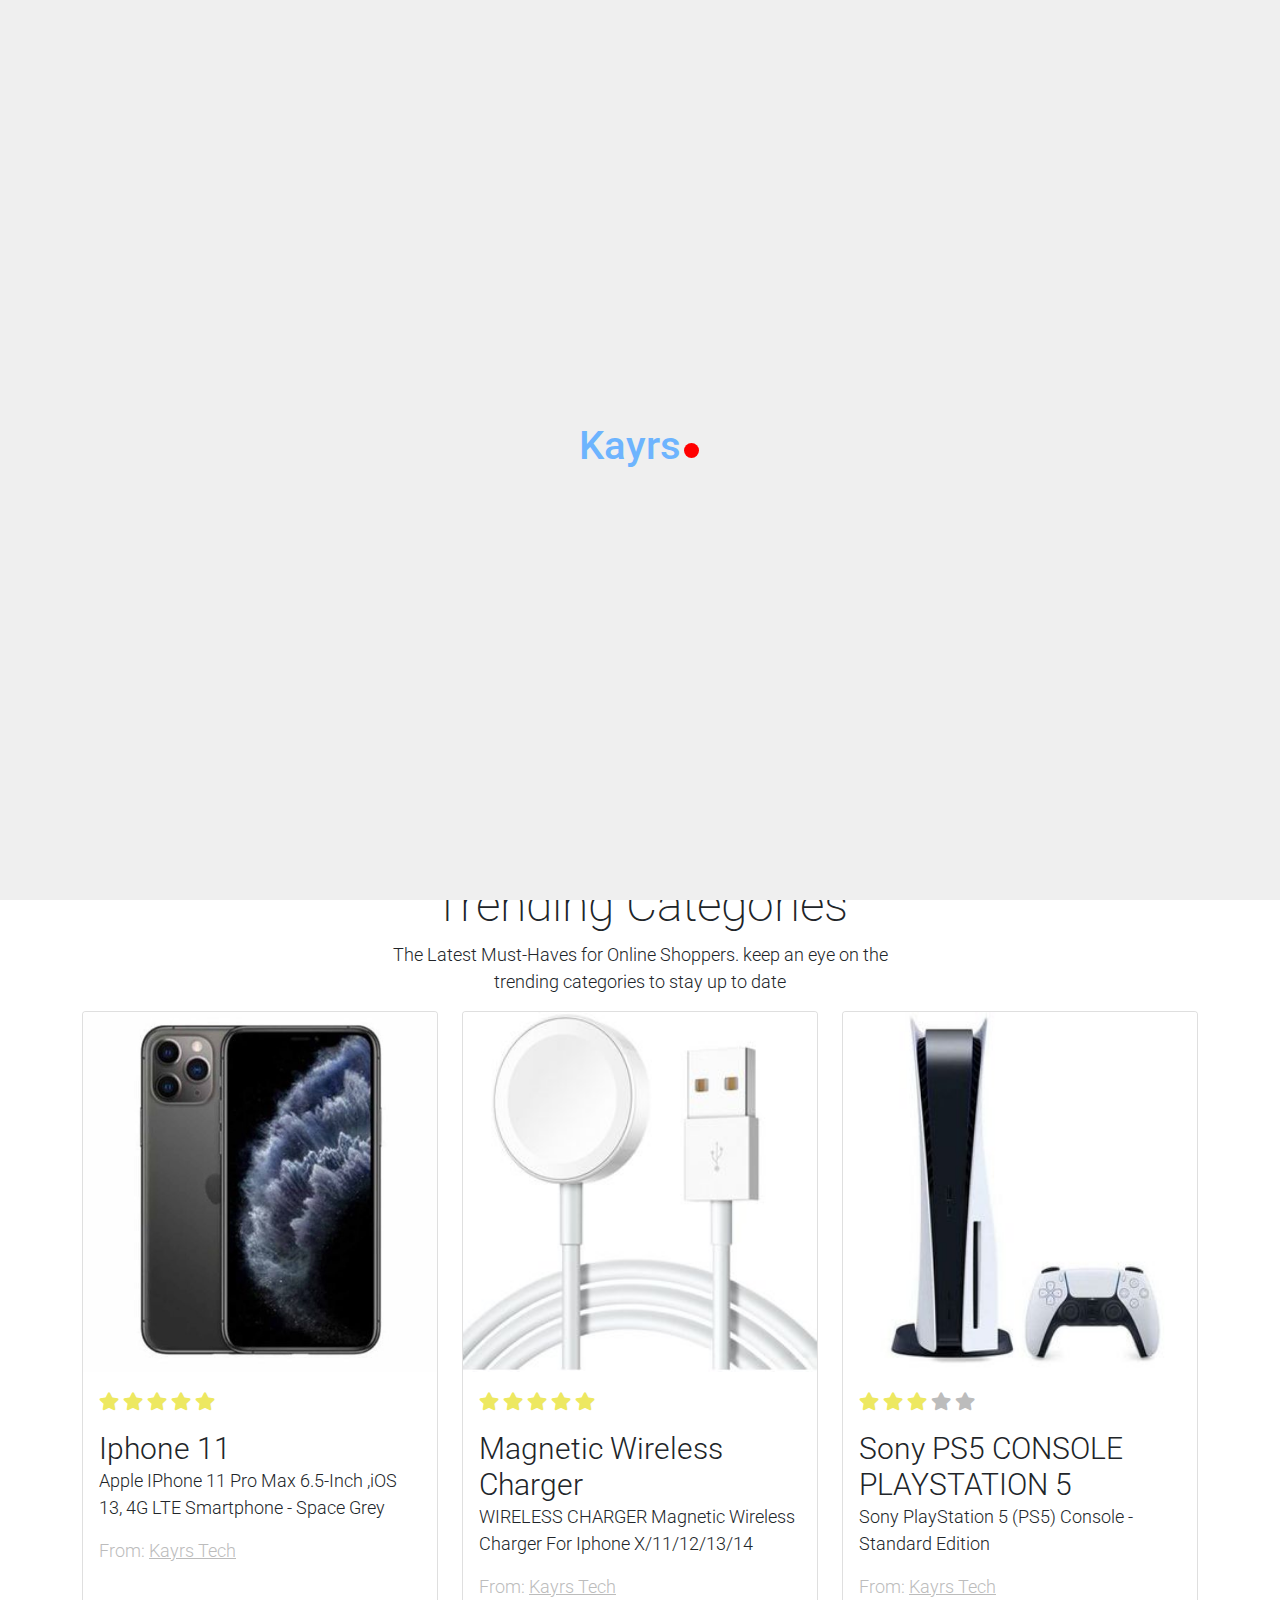
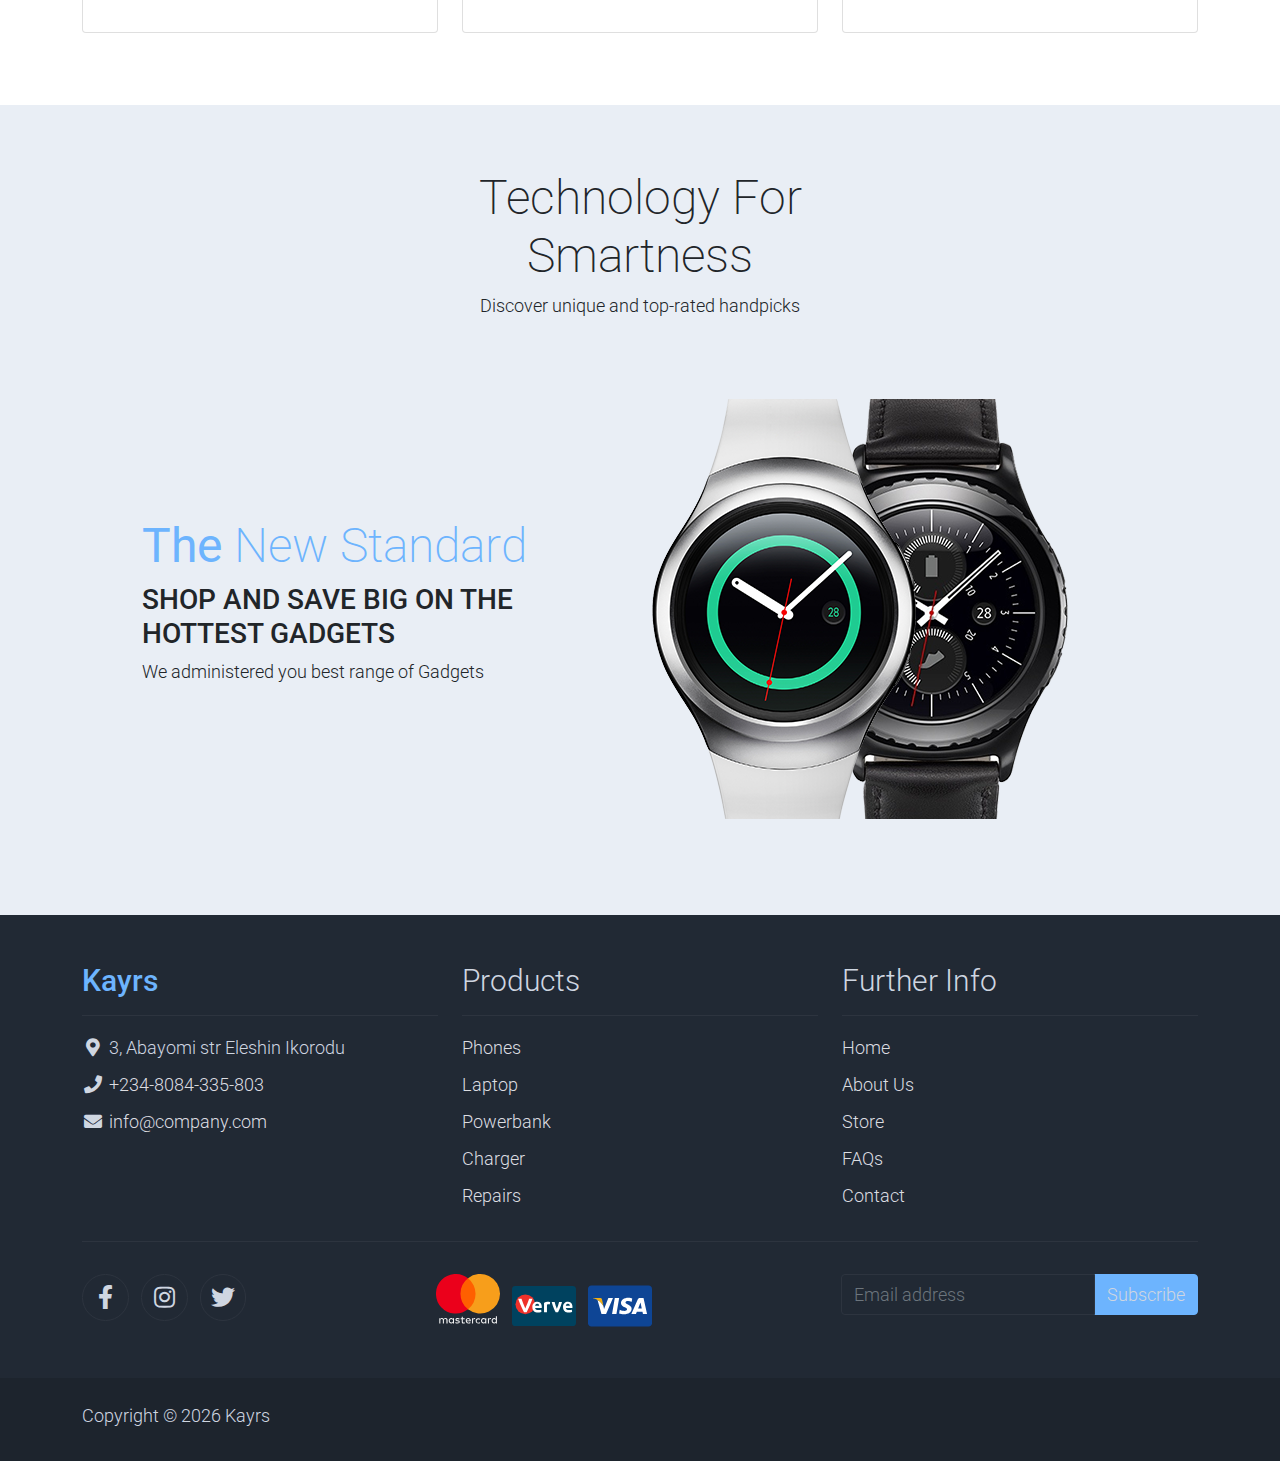
<file: index.html>
<!DOCTYPE html>
<html lang="en">
    <!--Loader starts -->
    <div class="Loadercontainer" id="loader">
        <h1 class="logo text-success">Kayrs</h1>
    
        <div class="circle"></div>
    </div>

    <!--Loader ends-->
<head>
    <title>Kayrs - Home</title>
    <meta charset="utf-8">
    <meta name="viewport" content="width=device-width, initial-scale=1">

    <link rel="apple-touch-icon" href="assets/img/apple-icon.png">
    <link rel="shortcut icon" type="image/x-icon" href="assets/img/favicon.ico">

    <link rel="stylesheet" href="assets/css/custom.css">
    <link rel="stylesheet" href="assets/css/bootstrap.min.css">
    <link rel="stylesheet" href="assets/css/KayrsStyle.css">

    <!-- Load fonts style after rendering the layout styles -->
    <link rel="stylesheet" href="https://fonts.googleapis.com/css2?family=Roboto:wght@100;200;300;400;500;700;900&display=swap">
    <link rel="stylesheet" href="assets/css/fontawesome.min.css">

</head>

<body>

    <!-- Start Top Nav -->
    <nav class="navbar navbar-expand-lg bg-light navbar-light d-none d-lg-block" id="kayrs_nav_top">
        <div class="container text-dark">
            <div class="w-100 d-flex justify-content-between">
                <div>
                    <i class="fa fa-envelope mx-2"></i>
                    <a class="navbar-sm-brand text-dark text-decoration-none" href="mailto:info@company.com">info@company.com</a>
                    <i class="fa fa-phone mx-2"></i>
                    <a class="navbar-sm-brand text-dark text-decoration-none" href="tel:010-020-0340">+234-8084-335-803</a>
                </div>
                <div>
                    <a class="text-dark" href="#" target="_blank" rel=""><i class="fab fa-facebook-f fa-sm fa-fw me-2"></i></a>
                    <a class="text-dark" href="https://www.instagram.com/" target="_blank"><i class="fab fa-instagram fa-sm fa-fw me-2"></i></a>
                    <a class="text-dark" href="https://twitter.com/" target="_blank"><i class="fab fa-twitter fa-sm fa-fw me-2"></i></a>
                   
                </div>
            </div>
    </nav>

    <nav class="navbar navbar-expand-lg bg-dark navbar-light  d-lg-block stickyNav" id="kayrs_nav_top">
        <div class="container text-light">
            <div class="w-100 adNav">
                <div >
                    To order for phones and gadgets directly ---> <a class="text-light  text-decoration-none" href="https://wa.me/+23408084335803"><i class="fab fa-whatsapp fa-5x fa-fw " style="color: #326e39; font-size: 1.5em !important;"></i></a>

                </div>
                <div class="stickNavPadding">
                    Need a US address for shipping? ---> <a class="text-light  text-decoration-none" href="https://wa.me/+23408084335803"><i class="fab fa-whatsapp fa-5x fa-fw " style="color: #326e39; font-size: 1.5em !important;"></i></a>
                </div>
            </div>
        </div>
    </nav>

    
    <!-- Close Top Nav -->


    <!-- Header -->
    <nav class="navbar navbar-expand-lg navbar-light shadow">
        <div class="container d-flex justify-content-between align-items-center">

            <a class="navbar-brand text-success logo h1 align-self-center" href="index.html">
                Kayrs <div class="dot"></div>
            </a>

            <button class="navbar-toggler border-0" type="button" data-bs-toggle="collapse" data-bs-target="#kayrs_main_nav" aria-controls="navbarSupportedContent" aria-expanded="false" aria-label="Toggle navigation">
                <span class="navbar-toggler-icon"></span>
            </button>

            <div class="align-self-center collapse navbar-collapse flex-fill  d-lg-flex justify-content-lg-between" id="kayrs_main_nav">
                <div class="flex-fill">
                    <ul class="nav navbar-nav d-flex justify-content-between mx-lg-auto">
                        <li class="nav-item">
                            <a class="nav-link" href="index.html">Home</a>
                        </li>
                        <li class="nav-item">
                            <a class="nav-link" href="store.html">Store</a>
                        </li>
                        <li class="nav-item">
                            <a class="nav-link" href="about.html">About</a>
                        </li>
                        <li class="nav-item">
                            <a class="nav-link" href="contact.html">Contact</a>
                        </li>
                    </ul>
                </div>
                <div class="navbar align-self-center d-flex">
                    
                    <a class="nav-icon position-relative text-decoration-none" href="#">
                        <i class="fa fa-fw fa-cart-arrow-down text-dark mr-1"></i>
                        <span class="position-absolute top-0 left-100 translate-middle badge rounded-pill bg-light text-dark">7</span>
                    </a>
                    <a class="nav-icon position-relative text-decoration-none" href="#">
                        <i class="fa fa-fw fa-user text-dark mr-3"></i>
                        <span class="position-absolute top-0 left-100 translate-middle badge rounded-pill bg-light text-dark">+99</span>
                    </a>
                </div>
            </div>

        </div>
    </nav>
    <!-- Close Header -->

    



    <!-- Start Banner Hero -->
    <div id="kayrs-hero-carousel" class="carousel slide" data-bs-ride="carousel">
        <ol class="carousel-indicators">
            <li data-bs-target="#kayrs-hero-carousel" data-bs-slide-to="0" class="active"></li>
            <li data-bs-target="#kayrs-hero-carousel" data-bs-slide-to="1"></li>
            <li data-bs-target="#kayrs-hero-carousel" data-bs-slide-to="2"></li>
        </ol>
        <div class="carousel-inner carouselHeight">
            <div class="carousel-item active">
                <div class="container">
                    <div class="row p-5 ">
                        <div class="mx-auto col-md-8 col-lg-6 order-lg-last">
                            <img class="img-fluid" src="./assets/img/full-length-portrait-funny-cheerful-businessman-jumping-air-gray-background_1258-80302-removebg-preview.png" alt="">
                        </div>
                        <div class="col-lg-6 mb-0 d-flex align-items-center">
                            <div class="text-align-left align-self-center">
                                <h1 class="h1 text-success"><b>Kayrs</b>  to Win</h1>
                                <h1 class="h1">Get the Item You Want</h1>
                                <p>
                                    Looking for a fun and exciting way to shop for your favorite items at a lower price? Look no further than Kayrs! 
                                </p>
                            </div>
                        </div>
                    </div>
                </div>
            </div>
            <div class="carousel-item">
                <div class="container">
                    <div class="row p-5">
                        <div class="mx-auto col-md-8 col-lg-6 order-lg-last">
                            <img class="img-fluid" src="./assets/img/young-energetic-asian-woman-holding-blank-screen-mobile-phone-with-shopping-bags-gray-background_555986-853-removebg-preview.png" alt="">
                        </div>
                        <div class="col-lg-6 mb-0 d-flex align-items-center">
                            <div class="text-align-left">
                                <h1 class="h1">20% Cashback</h1>
                                <h3 class="h2">for all trivia runner ups</h3>
                                <p>
                                     Win Big with Kayrs 
                                </p>
                            </div>
                        </div>
                    </div>
                </div>
            </div>
            <div class="carousel-item">
                <div class="container">
                    <div class="row p-5">
                        <div class="mx-auto col-md-8 col-lg-6 order-lg-last">
                            <img class="img-fluid" src="./assets/img/men-s-apparel-hoodie-rear-view_53876-97228-removebg-preview-removebg-preview.png" alt="">
                        </div>
                        <div class="col-lg-6 mb-0 d-flex align-items-center">
                            <div class="text-align-left">
                                <h1>GET THE PRIZE!!!</h1>
                                <h3 class="h2">Fund It Together </h3>
                                <p>
                                    Unique and exciting shopping experience that bring users together with one goal.
                                </p>
                            </div>
                        </div>
                    </div>
                </div>
            </div>
        </div>
        <a class="carousel-control-prev text-decoration-none w-auto ps-3" href="#kayrs-hero-carousel" role="button" data-bs-slide="prev">
            <i class="fas fa-chevron-left" style="color: #6db4fe;"></i>
        </a>
        <a class="carousel-control-next text-decoration-none w-auto pe-3" href="#kayrs-hero-carousel" role="button" data-bs-slide="next">
            <i class="fas fa-chevron-right" style="color: #6db4fe;"></i>
        </a>
    </div>
    <!-- End Banner Hero -->


    <!-- Start Categories of The Month -->
    <section class="container py-5">
        <div class="row text-center pt-3">
            <div class="col-lg-6 m-auto">
                <h1 class="h1">Trending Categories</h1>
                <p>
                    The Latest Must-Haves for Online Shoppers. keep an eye on the trending categories to stay up to date
                </p>
            </div>
        </div>
        <div class="row">
            <div class="col-12 col-md-4 mb-4">
                <div class="card h-100">
                    <a href="shop-single.html" >
                        <img src="./assets/img/iphone11.jpg" class="card-img-top TrendingCategoriesImg" alt="...">
                    </a>
                    <div class="card-body">
                        <ul class="list-unstyled d-flex justify-content-between">
                            <li>
                                <i class="text-warning fa fa-star"></i>
                                <i class="text-warning fa fa-star"></i>
                                <i class="text-warning fa fa-star"></i>
                                <i class="text-warning fa fa-star"></i>
                                <i class="text-warning fa fa-star"></i>
                            </li>
                        </ul>
                        <a href="shop-single.html" class="h2 text-decoration-none text-dark">Iphone 11</a>
                        <p class="card-text">
                            Apple IPhone 11 Pro Max 6.5-Inch ,iOS 13, 4G LTE Smartphone - Space Grey
                        </p>
                        <p class="text-muted">From: <a class="text-muted" href="https://wa.me/+23408084335803" target="_blank">Kayrs Tech</a></p>
                    </div>
                </div>
            </div>
            <div class="col-12 col-md-4 mb-4">
                <div class="card h-100">
                    <a href="shop-single.html">
                        <img src="./assets/img/magnetic-wireless-charger.jpg" class="card-img-top TrendingCategoriesImg" alt="...">
                    </a>
                    <div class="card-body">
                        <ul class="list-unstyled d-flex justify-content-between">
                            <li>
                                <i class="text-warning fa fa-star"></i>
                                <i class="text-warning fa fa-star"></i>
                                <i class="text-warning fa fa-star"></i>
                                <i class="text-warning fa fa-star"></i>
                                <i class="text-warning fa fa-star"></i>
                            </li>
                        </ul>
                        <a href="shop-single.html" class="h2 text-decoration-none text-dark">Magnetic Wireless Charger</a>
                        <p class="card-text">
                            WIRELESS CHARGER Magnetic Wireless Charger For Iphone X/11/12/13/14 
                        </p>
                        <p class="text-muted">From: <a class="text-muted" href="https://wa.me/+23408084335803" target="_blank">Kayrs Tech</a></p>
                    </div>
                </div>
            </div>
            <div class="col-12 col-md-4 mb-4">
                <div class="card h-100">
                    <a href="shop-single.html">
                        <img src="./assets/img/ps5-game-console.jpg" class="card-img-top TrendingCategoriesImg" alt="...">
                    </a>
                    <div class="card-body">
                        <ul class="list-unstyled d-flex justify-content-between">
                            <li>
                                <i class="text-warning fa fa-star"></i>
                                <i class="text-warning fa fa-star"></i>
                                <i class="text-warning fa fa-star"></i>
                                <i class="text-muted fa fa-star"></i>
                                <i class="text-muted fa fa-star"></i>
                            </li>
                        </ul>
                        <a href="shop-single.html" class="h2 text-decoration-none text-dark">Sony PS5 CONSOLE PLAYSTATION 5</a>
                        <p class="card-text">
                            Sony PlayStation 5 (PS5) Console - Standard Edition
                        </p>
                        <p class="text-muted">From: <a class="text-muted" href="https://wa.me/+23408084335803" target="_blank">Kayrs Tech</a></p>
                    </div>
                </div>
            </div>
        </div>
        </div>
    </section>
    <!-- End Categories of The Month -->


    <!-- Start Featured Product -->
    <section class="bg-light">
        <div class="container py-5">
            <div class="row text-center py-3">
                <div class="col-lg-6 m-auto">
                    <h1 class="h1"> Technology For Smartness</h1>
                    <p>
                        Discover unique and top-rated handpicks 
                    </p>
                   
                </div>
            </div>
            <!-- <div class="row">
                <div class="col-12  mb-4">
                    <div class="card h-100 ">
                        <div class="card featuredCard" style="width: 100%;">
                            <div class="card-body">
                              <h1 class="card-title">The New Standard</h1>
                              <p class="card-text">SHOP AND SAVE BIG ON THE HOTTEST GADGETS</p>
                              <p class="text-center"><a class="btn btn-success">Go Shop</a></p>
                            </div>
                          </div>
                    </div>
                </div>
               
                
            </div> -->

            <div class="container">
                <div class="row p-5">
                    <div class="mx-auto col-md-8 col-lg-6 order-lg-last">
                        <img class="img-fluid" src="./assets/img/img1.png" alt="">
                    </div>
                    <div class="col-lg-6 mb-0 d-flex align-items-center">
                        <div class="text-align-left align-self-center">
                            <h1 class="h1 text-success"><b>The</b>  New Standard</h1>
                            <h3>
                                SHOP AND SAVE BIG ON THE HOTTEST GADGETS
                            </h3>
                            <p>
                                We administered you best range of Gadgets
        
                            </p>
                        </div>
                    </div>
                </div>
            </div>

        </div>
    </section>
    <!-- End Featured Product -->


    <!-- Start Footer -->
    <footer class="bg-dark" id="kayrs_footer">
        <div class="container">
            <div class="row">

                <div class="col-md-4 pt-5">
                    <h2 class="h2 text-success border-bottom pb-3 border-light logo">Kayrs</h2>
                    <ul class="list-unstyled text-light footer-link-list">
                        <li>
                            <i class="fas fa-map-marker-alt fa-fw"></i>
                            3, Abayomi str Eleshin Ikorodu
                        </li>
                        <li>
                            <i class="fa fa-phone fa-fw"></i>
                            <a class="text-decoration-none" href="tel:010-020-0340">+234-8084-335-803</a>
                        </li>
                        <li>
                            <i class="fa fa-envelope fa-fw"></i>
                            <a class="text-decoration-none" href="mailto:info@company.com">info@company.com</a>
                        </li>
                    </ul>
                </div>

                <div class="col-md-4 pt-5">
                    <h2 class="h2 text-light border-bottom pb-3 border-light">Products</h2>
                    <ul class="list-unstyled text-light footer-link-list">
                        <li><a class="text-decoration-none" href="#">Phones</a></li>
                        <li><a class="text-decoration-none" href="#">Laptop</a></li>
                        <li><a class="text-decoration-none" href="#">Powerbank</a></li>
                        <li><a class="text-decoration-none" href="#">Charger</a></li>
                        <li><a class="text-decoration-none" href="#">Repairs</a></li>
                    </ul>
                </div>

                <div class="col-md-4 pt-5">
                    <h2 class="h2 text-light border-bottom pb-3 border-light">Further Info</h2>
                    <ul class="list-unstyled text-light footer-link-list">
                        <li><a class="text-decoration-none" href="index.html">Home</a></li>
                        <li><a class="text-decoration-none" href="about.html">About Us</a></li>
                        <li><a class="text-decoration-none" href="store.html">Store </a></li>
                        <li><a class="text-decoration-none" href="#">FAQs</a></li>
                        <li><a class="text-decoration-none" href="contact.html">Contact</a></li>
                    </ul>
                </div>

            </div>

            <div class="row text-light mb-4">
                <div class="col-12 mb-3">
                    <div class="w-100 my-3 border-top border-light"></div>
                </div>
                <div class="col-auto me-auto">
                    <ul class="list-inline text-left footer-icons">
                        <li class="list-inline-item border border-light rounded-circle text-center">
                            <a class="text-light text-decoration-none" target="_blank" href="http://facebook.com/"><i class="fab fa-facebook-f fa-lg fa-fw"></i></a>
                        </li>
                        <li class="list-inline-item border border-light rounded-circle text-center">
                            <a class="text-light text-decoration-none" target="_blank" href="https://www.instagram.com/"><i class="fab fa-instagram fa-lg fa-fw"></i></a>
                        </li>
                        <li class="list-inline-item border border-light rounded-circle text-center">
                            <a class="text-light text-decoration-none" target="_blank" href="https://twitter.com/"><i class="fab fa-twitter fa-lg fa-fw"></i></a>
                        </li>
                        
                    </ul>
                </div>
                <div class="col-auto me-auto">
                    <ul class="list-inline text-left ">
                        <li class="list-inline-item text-center">
                            <a class=" text-decoration-none" target="_blank" href="#"><img src="./assets/img/mastercard-svgrepo-com.svg" alt=""></a>
                        </li>
                        <li class="list-inline-item  text-center">
                            <a class="text-light text-decoration-none" target="_blank" href="#"><img src="./assets/img/verve-3-svgrepo-com.svg" alt=""></a>
                        </li>
                        <li class="list-inline-item  text-center">
                            <a class="text-light text-decoration-none" target="_blank" href="#"><img src="./assets/img/visa-svgrepo-com.svg" alt=""></a>
                        </li>
                        
                    </ul>
                </div>
                <div class="col-auto">
                    <label class="sr-only" for="subscribeEmail">Email address</label>
                    <div class="input-group mb-2">
                        <input type="text" class="form-control bg-dark border-light text-light" id="subscribeEmail" placeholder="Email address">
                        <div class="input-group-text btn-success text-light">Subscribe</div>
                    </div>
                </div>
            </div>
        </div>

        <div class="w-100 bg-black py-3">
            <div class="container">
                <div class="row pt-2">
                    <div class="col-12">
                        <p class="text-left text-light">
                            Copyright &copy; <span id="year"></span> Kayrs 
                            
                        </p>
                    </div>
                </div>
            </div>
        </div>

    </footer>
    <!-- End Footer -->

    <!-- Start Script -->
    <script src="assets/js/custom.js"></script>
    <script src="assets/js/jquery-1.11.0.min.js"></script>
    <script src="assets/js/jquery-migrate-1.2.1.min.js"></script>
    <script src="assets/js/bootstrap.bundle.min.js"></script>
    <script src="assets/js/Kayrs.js"></script>
    <!-- End Script -->
</body>

</html>
</file>
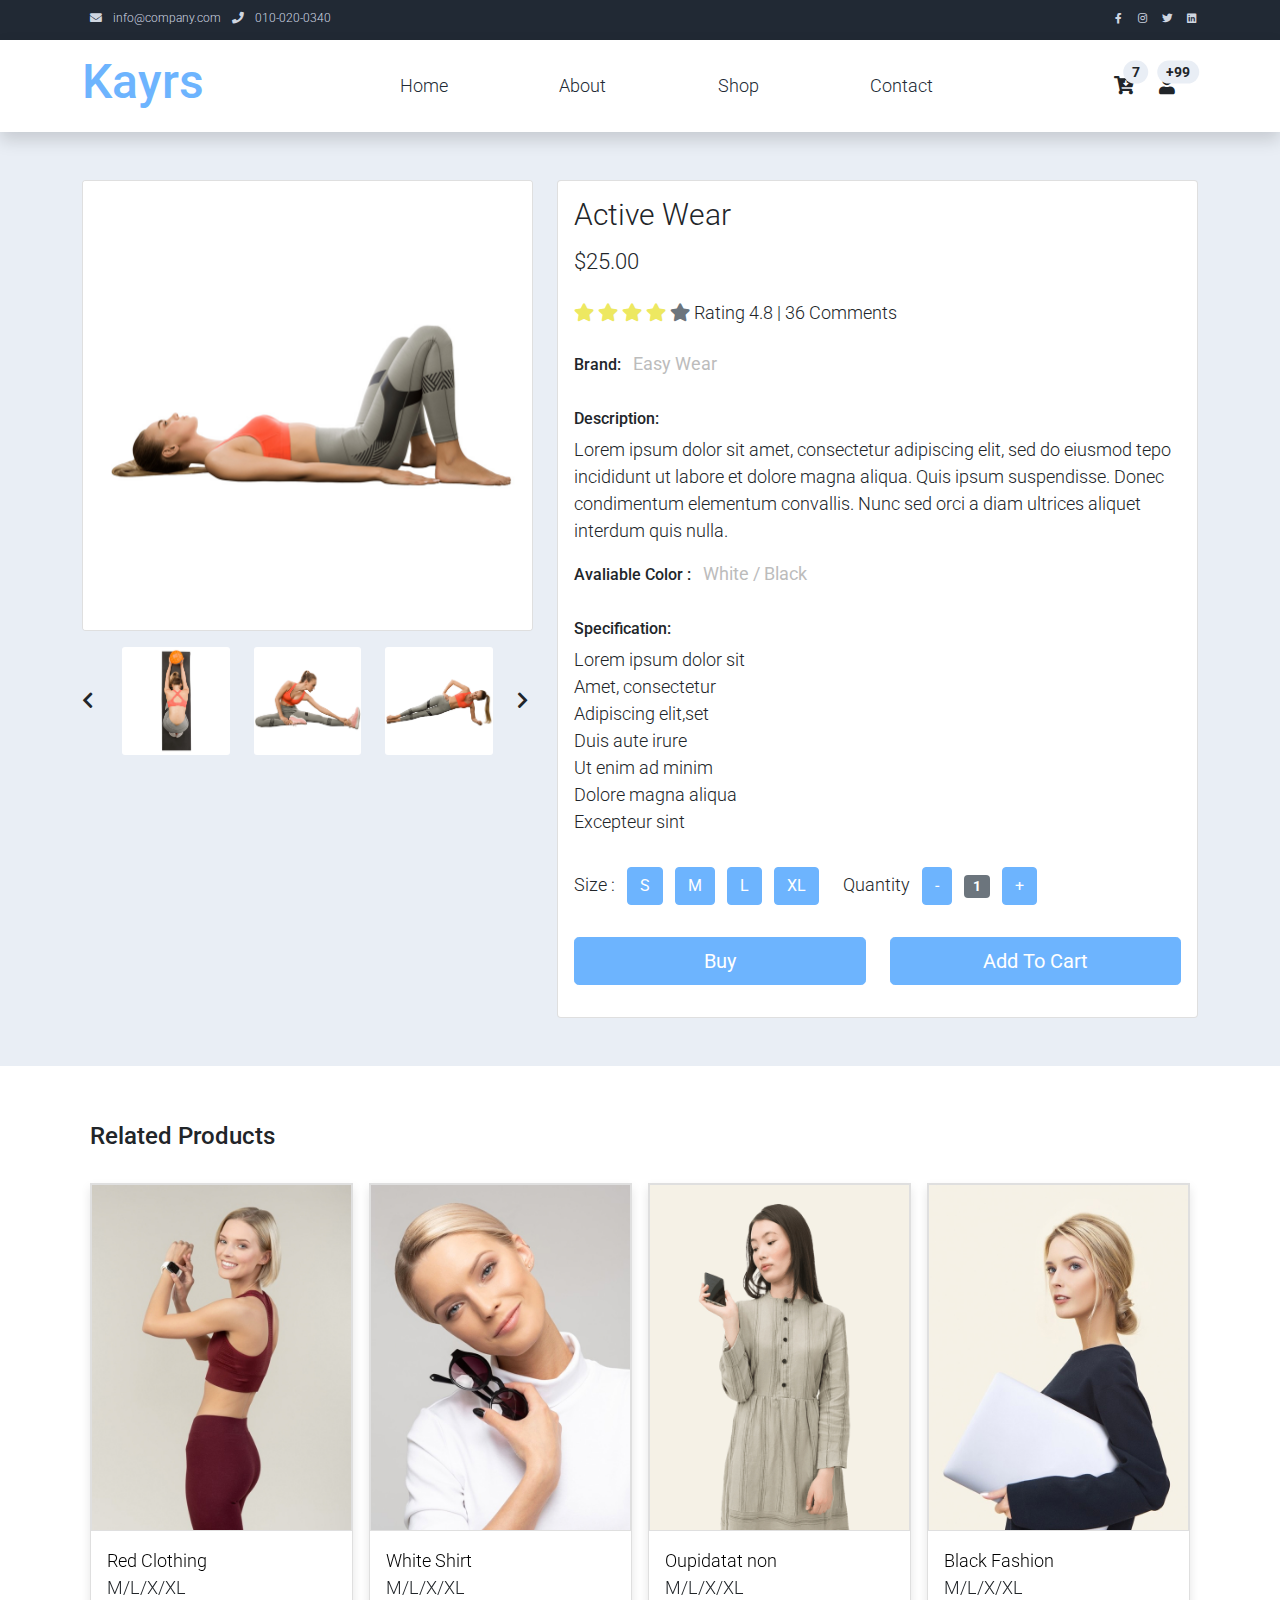
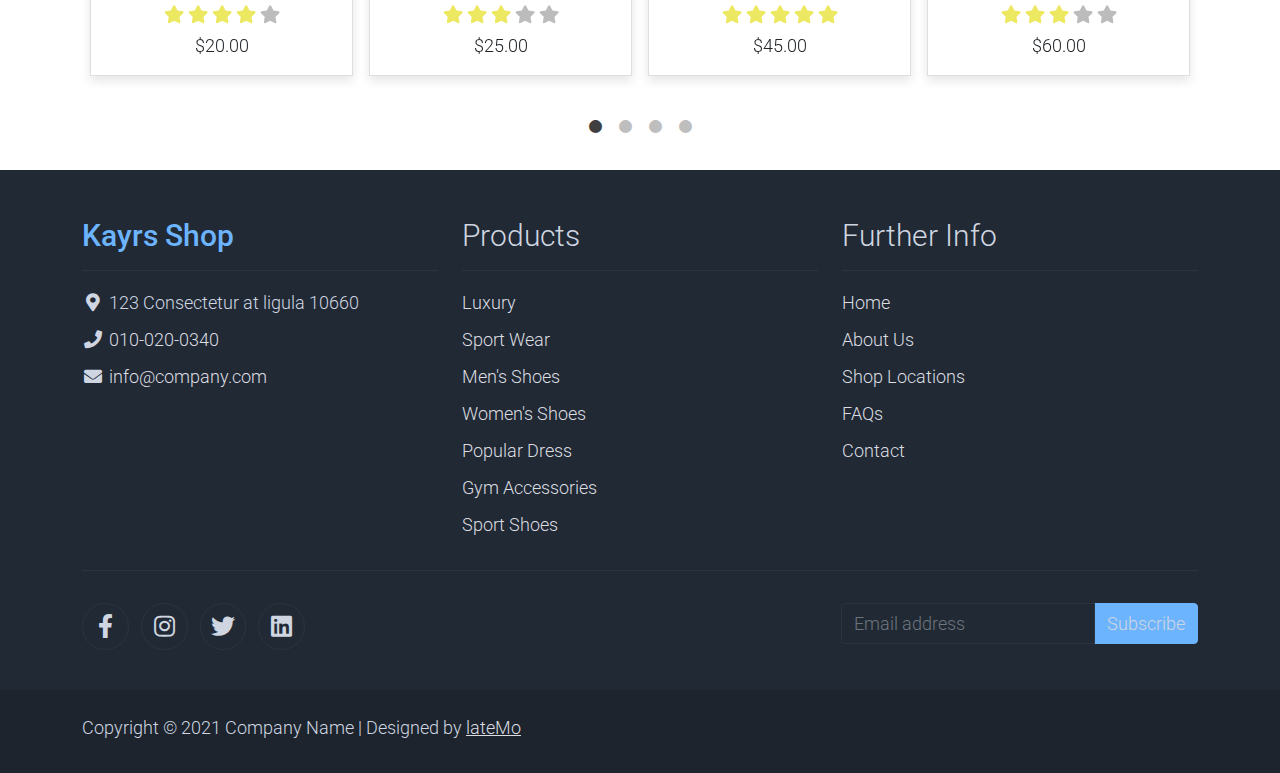
<file: shop-single.html>
<!DOCTYPE html>
<html lang="en">

<head>
    <title>kayrs - Product Detail Page</title>
    <meta charset="utf-8">
    <meta name="viewport" content="width=device-width, initial-scale=1">

    <link rel="apple-touch-icon" href="assets/img/apple-icon.png">
    <link rel="shortcut icon" type="image/x-icon" href="assets/img/favicon.ico">

    <link rel="stylesheet" href="assets/css/bootstrap.min.css">
    <link rel="stylesheet" href="assets/css/KayrsStyle.css">
    <link rel="stylesheet" href="assets/css/custom.css">

    <!-- Load fonts style after rendering the layout styles -->
    <link rel="stylesheet" href="https://fonts.googleapis.com/css2?family=Roboto:wght@100;200;300;400;500;700;900&display=swap">
    <link rel="stylesheet" href="assets/css/fontawesome.min.css">

    <!-- Slick -->
    <link rel="stylesheet" type="text/css" href="assets/css/slick.min.css">
    <link rel="stylesheet" type="text/css" href="assets/css/slick-theme.css">

</head>

<body>
    <!-- Start Top Nav -->
    <nav class="navbar navbar-expand-lg bg-dark navbar-light d-none d-lg-block" id="kayrs_nav_top">
        <div class="container text-light">
            <div class="w-100 d-flex justify-content-between">
                <div>
                    <i class="fa fa-envelope mx-2"></i>
                    <a class="navbar-sm-brand text-light text-decoration-none" href="mailto:info@company.com">info@company.com</a>
                    <i class="fa fa-phone mx-2"></i>
                    <a class="navbar-sm-brand text-light text-decoration-none" href="tel:010-020-0340">010-020-0340</a>
                </div>
                <div>
                    <a class="text-light" href="#" target="_blank" rel="sponsored"><i class="fab fa-facebook-f fa-sm fa-fw me-2"></i></a>
                    <a class="text-light" href="https://www.instagram.com/" target="_blank"><i class="fab fa-instagram fa-sm fa-fw me-2"></i></a>
                    <a class="text-light" href="https://twitter.com/" target="_blank"><i class="fab fa-twitter fa-sm fa-fw me-2"></i></a>
                    <a class="text-light" href="https://www.linkedin.com/" target="_blank"><i class="fab fa-linkedin fa-sm fa-fw"></i></a>
                </div>
            </div>
        </div>
    </nav>
    <!-- Close Top Nav -->


    <!-- Header -->
    <nav class="navbar navbar-expand-lg navbar-light shadow">
        <div class="container d-flex justify-content-between align-items-center">

            <a class="navbar-brand text-success logo h1 align-self-center" href="index.html">
                Kayrs
            </a>

            <button class="navbar-toggler border-0" type="button" data-bs-toggle="collapse" data-bs-target="#kayrs_main_nav" aria-controls="navbarSupportedContent" aria-expanded="false" aria-label="Toggle navigation">
                <span class="navbar-toggler-icon"></span>
            </button>

            <div class="align-self-center collapse navbar-collapse flex-fill  d-lg-flex justify-content-lg-between" id="kayrs_main_nav">
                <div class="flex-fill">
                    <ul class="nav navbar-nav d-flex justify-content-between mx-lg-auto">
                        <li class="nav-item">
                            <a class="nav-link" href="index.html">Home</a>
                        </li>
                        <li class="nav-item">
                            <a class="nav-link" href="about.html">About</a>
                        </li>
                        <li class="nav-item">
                            <a class="nav-link" href="shop.html">Shop</a>
                        </li>
                        <li class="nav-item">
                            <a class="nav-link" href="contact.html">Contact</a>
                        </li>
                    </ul>
                </div>
                <div class="navbar align-self-center d-flex">
                   
                    <a class="nav-icon position-relative text-decoration-none" href="#">
                        <i class="fa fa-fw fa-cart-arrow-down text-dark mr-1"></i>
                        <span class="position-absolute top-0 left-100 translate-middle badge rounded-pill bg-light text-dark">7</span>
                    </a>
                    <a class="nav-icon position-relative text-decoration-none" href="#">
                        <i class="fa fa-fw fa-user text-dark mr-3"></i>
                        <span class="position-absolute top-0 left-100 translate-middle badge rounded-pill bg-light text-dark">+99</span>
                    </a>
                </div>
            </div>

        </div>
    </nav>
    <!-- Close Header -->

    <!-- Modal -->
    <div class="modal fade bg-white" id="kayrs_search" tabindex="-1" role="dialog" aria-labelledby="exampleModalLabel" aria-hidden="true">
        <div class="modal-dialog modal-lg" role="document">
            <div class="w-100 pt-1 mb-5 text-right">
                <button type="button" class="btn-close" data-bs-dismiss="modal" aria-label="Close"></button>
            </div>
            <form action="" method="get" class="modal-content modal-body border-0 p-0">
                <div class="input-group mb-2">
                    <input type="text" class="form-control" id="inputModalSearch" name="q" placeholder="Search ...">
                    <button type="submit" class="input-group-text bg-success text-light">
                        <i class="fa fa-fw fa-search text-white"></i>
                    </button>
                </div>
            </form>
        </div>
    </div>



    <!-- Open Content -->
    <section class="bg-light">
        <div class="container pb-5">
            <div class="row">
                <div class="col-lg-5 mt-5">
                    <div class="card mb-3">
                        <img class="card-img img-fluid" src="assets/img/product_single_10.jpg" alt="Card image cap" id="product-detail">
                    </div>
                    <div class="row">
                        <!--Start Controls-->
                        <div class="col-1 align-self-center">
                            <a href="#multi-item-example" role="button" data-bs-slide="prev">
                                <i class="text-dark fas fa-chevron-left"></i>
                                <span class="sr-only">Previous</span>
                            </a>
                        </div>
                        <!--End Controls-->
                        <!--Start Carousel Wrapper-->
                        <div id="multi-item-example" class="col-10 carousel slide carousel-multi-item" data-bs-ride="carousel">
                            <!--Start Slides-->
                            <div class="carousel-inner product-links-wap" role="listbox">

                                <!--First slide-->
                                <div class="carousel-item active">
                                    <div class="row">
                                        <div class="col-4">
                                            <a href="#">
                                                <img class="card-img img-fluid" src="assets/img/product_single_01.jpg" alt="Product Image 1">
                                            </a>
                                        </div>
                                        <div class="col-4">
                                            <a href="#">
                                                <img class="card-img img-fluid" src="assets/img/product_single_02.jpg" alt="Product Image 2">
                                            </a>
                                        </div>
                                        <div class="col-4">
                                            <a href="#">
                                                <img class="card-img img-fluid" src="assets/img/product_single_03.jpg" alt="Product Image 3">
                                            </a>
                                        </div>
                                    </div>
                                </div>
                                <!--/.First slide-->

                                <!--Second slide-->
                                <div class="carousel-item">
                                    <div class="row">
                                        <div class="col-4">
                                            <a href="#">
                                                <img class="card-img img-fluid" src="assets/img/product_single_04.jpg" alt="Product Image 4">
                                            </a>
                                        </div>
                                        <div class="col-4">
                                            <a href="#">
                                                <img class="card-img img-fluid" src="assets/img/product_single_05.jpg" alt="Product Image 5">
                                            </a>
                                        </div>
                                        <div class="col-4">
                                            <a href="#">
                                                <img class="card-img img-fluid" src="assets/img/product_single_06.jpg" alt="Product Image 6">
                                            </a>
                                        </div>
                                    </div>
                                </div>
                                <!--/.Second slide-->

                                <!--Third slide-->
                                <div class="carousel-item">
                                    <div class="row">
                                        <div class="col-4">
                                            <a href="#">
                                                <img class="card-img img-fluid" src="assets/img/product_single_07.jpg" alt="Product Image 7">
                                            </a>
                                        </div>
                                        <div class="col-4">
                                            <a href="#">
                                                <img class="card-img img-fluid" src="assets/img/product_single_08.jpg" alt="Product Image 8">
                                            </a>
                                        </div>
                                        <div class="col-4">
                                            <a href="#">
                                                <img class="card-img img-fluid" src="assets/img/product_single_09.jpg" alt="Product Image 9">
                                            </a>
                                        </div>
                                    </div>
                                </div>
                                <!--/.Third slide-->
                            </div>
                            <!--End Slides-->
                        </div>
                        <!--End Carousel Wrapper-->
                        <!--Start Controls-->
                        <div class="col-1 align-self-center">
                            <a href="#multi-item-example" role="button" data-bs-slide="next">
                                <i class="text-dark fas fa-chevron-right"></i>
                                <span class="sr-only">Next</span>
                            </a>
                        </div>
                        <!--End Controls-->
                    </div>
                </div>
                <!-- col end -->
                <div class="col-lg-7 mt-5">
                    <div class="card">
                        <div class="card-body">
                            <h1 class="h2">Active Wear</h1>
                            <p class="h3 py-2">$25.00</p>
                            <p class="py-2">
                                <i class="fa fa-star text-warning"></i>
                                <i class="fa fa-star text-warning"></i>
                                <i class="fa fa-star text-warning"></i>
                                <i class="fa fa-star text-warning"></i>
                                <i class="fa fa-star text-secondary"></i>
                                <span class="list-inline-item text-dark">Rating 4.8 | 36 Comments</span>
                            </p>
                            <ul class="list-inline">
                                <li class="list-inline-item">
                                    <h6>Brand:</h6>
                                </li>
                                <li class="list-inline-item">
                                    <p class="text-muted"><strong>Easy Wear</strong></p>
                                </li>
                            </ul>

                            <h6>Description:</h6>
                            <p>Lorem ipsum dolor sit amet, consectetur adipiscing elit, sed do eiusmod tepo incididunt ut labore et dolore magna aliqua. Quis ipsum suspendisse. Donec condimentum elementum convallis. Nunc sed orci a diam ultrices aliquet interdum quis nulla.</p>
                            <ul class="list-inline">
                                <li class="list-inline-item">
                                    <h6>Avaliable Color :</h6>
                                </li>
                                <li class="list-inline-item">
                                    <p class="text-muted"><strong>White / Black</strong></p>
                                </li>
                            </ul>

                            <h6>Specification:</h6>
                            <ul class="list-unstyled pb-3">
                                <li>Lorem ipsum dolor sit</li>
                                <li>Amet, consectetur</li>
                                <li>Adipiscing elit,set</li>
                                <li>Duis aute irure</li>
                                <li>Ut enim ad minim</li>
                                <li>Dolore magna aliqua</li>
                                <li>Excepteur sint</li>
                            </ul>

                            <form action="" method="GET">
                                <input type="hidden" name="product-title" value="Activewear">
                                <div class="row">
                                    <div class="col-auto">
                                        <ul class="list-inline pb-3">
                                            <li class="list-inline-item">Size :
                                                <input type="hidden" name="product-size" id="product-size" value="S">
                                            </li>
                                            <li class="list-inline-item"><span class="btn btn-success btn-size">S</span></li>
                                            <li class="list-inline-item"><span class="btn btn-success btn-size">M</span></li>
                                            <li class="list-inline-item"><span class="btn btn-success btn-size">L</span></li>
                                            <li class="list-inline-item"><span class="btn btn-success btn-size">XL</span></li>
                                        </ul>
                                    </div>
                                    <div class="col-auto">
                                        <ul class="list-inline pb-3">
                                            <li class="list-inline-item text-right">
                                                Quantity
                                                <input type="hidden" name="product-quanity" id="product-quanity" value="1">
                                            </li>
                                            <li class="list-inline-item"><span class="btn btn-success" id="btn-minus">-</span></li>
                                            <li class="list-inline-item"><span class="badge bg-secondary" id="var-value">1</span></li>
                                            <li class="list-inline-item"><span class="btn btn-success" id="btn-plus">+</span></li>
                                        </ul>
                                    </div>
                                </div>
                                <div class="row pb-3">
                                    <div class="col d-grid">
                                        <button type="submit" class="btn btn-success btn-lg" name="submit" value="buy">Buy</button>
                                    </div>
                                    <div class="col d-grid">
                                        <button type="submit" class="btn btn-success btn-lg" name="submit" value="addtocard">Add To Cart</button>
                                    </div>
                                </div>
                            </form>

                        </div>
                    </div>
                </div>
            </div>
        </div>
    </section>
    <!-- Close Content -->

    <!-- Start Article -->
    <section class="py-5">
        <div class="container">
            <div class="row text-left p-2 pb-3">
                <h4>Related Products</h4>
            </div>

            <!--Start Carousel Wrapper-->
            <div id="carousel-related-product">

                <div class="p-2 pb-3">
                    <div class="product-wap card rounded-0">
                        <div class="card rounded-0">
                            <img class="card-img rounded-0 img-fluid" src="assets/img/shop_08.jpg">
                            <div class="card-img-overlay rounded-0 product-overlay d-flex align-items-center justify-content-center">
                                <ul class="list-unstyled">
                                    <li><a class="btn btn-success text-white" href="shop-single.html"><i class="far fa-heart"></i></a></li>
                                    <li><a class="btn btn-success text-white mt-2" href="shop-single.html"><i class="far fa-eye"></i></a></li>
                                    <li><a class="btn btn-success text-white mt-2" href="shop-single.html"><i class="fas fa-cart-plus"></i></a></li>
                                </ul>
                            </div>
                        </div>
                        <div class="card-body">
                            <a href="shop-single.html" class="h3 text-decoration-none">Red Clothing</a>
                            <ul class="w-100 list-unstyled d-flex justify-content-between mb-0">
                                <li>M/L/X/XL</li>
                                <li class="pt-2">
                                    <span class="product-color-dot color-dot-red float-left rounded-circle ml-1"></span>
                                    <span class="product-color-dot color-dot-blue float-left rounded-circle ml-1"></span>
                                    <span class="product-color-dot color-dot-black float-left rounded-circle ml-1"></span>
                                    <span class="product-color-dot color-dot-light float-left rounded-circle ml-1"></span>
                                    <span class="product-color-dot color-dot-green float-left rounded-circle ml-1"></span>
                                </li>
                            </ul>
                            <ul class="list-unstyled d-flex justify-content-center mb-1">
                                <li>
                                    <i class="text-warning fa fa-star"></i>
                                    <i class="text-warning fa fa-star"></i>
                                    <i class="text-warning fa fa-star"></i>
                                    <i class="text-warning fa fa-star"></i>
                                    <i class="text-muted fa fa-star"></i>
                                </li>
                            </ul>
                            <p class="text-center mb-0">$20.00</p>
                        </div>
                    </div>
                </div>

                <div class="p-2 pb-3">
                    <div class="product-wap card rounded-0">
                        <div class="card rounded-0">
                            <img class="card-img rounded-0 img-fluid" src="assets/img/shop_09.jpg">
                            <div class="card-img-overlay rounded-0 product-overlay d-flex align-items-center justify-content-center">
                                <ul class="list-unstyled">
                                    <li><a class="btn btn-success text-white" href="shop-single.html"><i class="far fa-heart"></i></a></li>
                                    <li><a class="btn btn-success text-white mt-2" href="shop-single.html"><i class="far fa-eye"></i></a></li>
                                    <li><a class="btn btn-success text-white mt-2" href="shop-single.html"><i class="fas fa-cart-plus"></i></a></li>
                                </ul>
                            </div>
                        </div>
                        <div class="card-body">
                            <a href="shop-single.html" class="h3 text-decoration-none">White Shirt</a>
                            <ul class="w-100 list-unstyled d-flex justify-content-between mb-0">
                                <li>M/L/X/XL</li>
                                <li class="pt-2">
                                    <span class="product-color-dot color-dot-red float-left rounded-circle ml-1"></span>
                                    <span class="product-color-dot color-dot-blue float-left rounded-circle ml-1"></span>
                                    <span class="product-color-dot color-dot-black float-left rounded-circle ml-1"></span>
                                    <span class="product-color-dot color-dot-light float-left rounded-circle ml-1"></span>
                                    <span class="product-color-dot color-dot-green float-left rounded-circle ml-1"></span>
                                </li>
                            </ul>
                            <ul class="list-unstyled d-flex justify-content-center mb-1">
                                <li>
                                    <i class="text-warning fa fa-star"></i>
                                    <i class="text-warning fa fa-star"></i>
                                    <i class="text-warning fa fa-star"></i>
                                    <i class="text-muted fa fa-star"></i>
                                    <i class="text-muted fa fa-star"></i>
                                </li>
                            </ul>
                            <p class="text-center mb-0">$25.00</p>
                        </div>
                    </div>
                </div>

                <div class="p-2 pb-3">
                    <div class="product-wap card rounded-0">
                        <div class="card rounded-0">
                            <img class="card-img rounded-0 img-fluid" src="assets/img/shop_10.jpg">
                            <div class="card-img-overlay rounded-0 product-overlay d-flex align-items-center justify-content-center">
                                <ul class="list-unstyled">
                                    <li><a class="btn btn-success text-white" href="shop-single.html"><i class="far fa-heart"></i></a></li>
                                    <li><a class="btn btn-success text-white mt-2" href="shop-single.html"><i class="far fa-eye"></i></a></li>
                                    <li><a class="btn btn-success text-white mt-2" href="shop-single.html"><i class="fas fa-cart-plus"></i></a></li>
                                </ul>
                            </div>
                        </div>
                        <div class="card-body">
                            <a href="shop-single.html" class="h3 text-decoration-none">Oupidatat non</a>
                            <ul class="w-100 list-unstyled d-flex justify-content-between mb-0">
                                <li>M/L/X/XL</li>
                                <li class="pt-2">
                                    <span class="product-color-dot color-dot-red float-left rounded-circle ml-1"></span>
                                    <span class="product-color-dot color-dot-blue float-left rounded-circle ml-1"></span>
                                    <span class="product-color-dot color-dot-black float-left rounded-circle ml-1"></span>
                                    <span class="product-color-dot color-dot-light float-left rounded-circle ml-1"></span>
                                    <span class="product-color-dot color-dot-green float-left rounded-circle ml-1"></span>
                                </li>
                            </ul>
                            <ul class="list-unstyled d-flex justify-content-center mb-1">
                                <li>
                                    <i class="text-warning fa fa-star"></i>
                                    <i class="text-warning fa fa-star"></i>
                                    <i class="text-warning fa fa-star"></i>
                                    <i class="text-warning fa fa-star"></i>
                                    <i class="text-warning fa fa-star"></i>
                                </li>
                            </ul>
                            <p class="text-center mb-0">$45.00</p>
                        </div>
                    </div>
                </div>

                <div class="p-2 pb-3">
                    <div class="product-wap card rounded-0">
                        <div class="card rounded-0">
                            <img class="card-img rounded-0 img-fluid" src="assets/img/shop_11.jpg">
                            <div class="card-img-overlay rounded-0 product-overlay d-flex align-items-center justify-content-center">
                                <ul class="list-unstyled">
                                    <li><a class="btn btn-success text-white" href="shop-single.html"><i class="far fa-heart"></i></a></li>
                                    <li><a class="btn btn-success text-white mt-2" href="shop-single.html"><i class="far fa-eye"></i></a></li>
                                    <li><a class="btn btn-success text-white mt-2" href="shop-single.html"><i class="fas fa-cart-plus"></i></a></li>
                                </ul>
                            </div>
                        </div>
                        <div class="card-body">
                            <a href="shop-single.html" class="h3 text-decoration-none">Black Fashion</a>
                            <ul class="w-100 list-unstyled d-flex justify-content-between mb-0">
                                <li>M/L/X/XL</li>
                                <li class="pt-2">
                                    <span class="product-color-dot color-dot-red float-left rounded-circle ml-1"></span>
                                    <span class="product-color-dot color-dot-blue float-left rounded-circle ml-1"></span>
                                    <span class="product-color-dot color-dot-black float-left rounded-circle ml-1"></span>
                                    <span class="product-color-dot color-dot-light float-left rounded-circle ml-1"></span>
                                    <span class="product-color-dot color-dot-green float-left rounded-circle ml-1"></span>
                                </li>
                            </ul>
                            <ul class="list-unstyled d-flex justify-content-center mb-1">
                                <li>
                                    <i class="text-warning fa fa-star"></i>
                                    <i class="text-warning fa fa-star"></i>
                                    <i class="text-warning fa fa-star"></i>
                                    <i class="text-muted fa fa-star"></i>
                                    <i class="text-muted fa fa-star"></i>
                                </li>
                            </ul>
                            <p class="text-center mb-0">$60.00</p>
                        </div>
                    </div>
                </div>

                <div class="p-2 pb-3">
                    <div class="product-wap card rounded-0">
                        <div class="card rounded-0">
                            <img class="card-img rounded-0 img-fluid" src="assets/img/shop_08.jpg">
                            <div class="card-img-overlay rounded-0 product-overlay d-flex align-items-center justify-content-center">
                                <ul class="list-unstyled">
                                    <li><a class="btn btn-success text-white" href="shop-single.html"><i class="far fa-heart"></i></a></li>
                                    <li><a class="btn btn-success text-white mt-2" href="shop-single.html"><i class="far fa-eye"></i></a></li>
                                    <li><a class="btn btn-success text-white mt-2" href="shop-single.html"><i class="fas fa-cart-plus"></i></a></li>
                                </ul>
                            </div>
                        </div>
                        <div class="card-body">
                            <a href="shop-single.html" class="h3 text-decoration-none">Oupidatat non</a>
                            <ul class="w-100 list-unstyled d-flex justify-content-between mb-0">
                                <li class="">M/L/X/XL</li>
                                <li class="pt-2">
                                    <span class="product-color-dot color-dot-red float-left rounded-circle ml-1"></span>
                                    <span class="product-color-dot color-dot-blue float-left rounded-circle ml-1"></span>
                                    <span class="product-color-dot color-dot-black float-left rounded-circle ml-1"></span>
                                    <span class="product-color-dot color-dot-light float-left rounded-circle ml-1"></span>
                                    <span class="product-color-dot color-dot-green float-left rounded-circle ml-1"></span>
                                </li>
                            </ul>
                            <ul class="list-unstyled d-flex justify-content-center mb-1">
                                <li>
                                    <i class="text-warning fa fa-star"></i>
                                    <i class="text-warning fa fa-star"></i>
                                    <i class="text-warning fa fa-star"></i>
                                    <i class="text-muted fa fa-star"></i>
                                    <i class="text-muted fa fa-star"></i>
                                </li>
                            </ul>
                            <p class="text-center mb-0">$80.00</p>
                        </div>
                    </div>
                </div>

                <div class="p-2 pb-3">
                    <div class="product-wap card rounded-0">
                        <div class="card rounded-0">
                            <img class="card-img rounded-0 img-fluid" src="assets/img/shop_09.jpg">
                            <div class="card-img-overlay rounded-0 product-overlay d-flex align-items-center justify-content-center">
                                <ul class="list-unstyled">
                                    <li><a class="btn btn-success text-white" href="shop-single.html"><i class="far fa-heart"></i></a></li>
                                    <li><a class="btn btn-success text-white mt-2" href="shop-single.html"><i class="far fa-eye"></i></a></li>
                                    <li><a class="btn btn-success text-white mt-2" href="shop-single.html"><i class="fas fa-cart-plus"></i></a></li>
                                </ul>
                            </div>
                        </div>
                        <div class="card-body">
                            <a href="shop-single.html" class="h3 text-decoration-none">Oupidatat non</a>
                            <ul class="w-100 list-unstyled d-flex justify-content-between mb-0">
                                <li>M/L/X/XL</li>
                                <li class="pt-2">
                                    <span class="product-color-dot color-dot-red float-left rounded-circle ml-1"></span>
                                    <span class="product-color-dot color-dot-blue float-left rounded-circle ml-1"></span>
                                    <span class="product-color-dot color-dot-black float-left rounded-circle ml-1"></span>
                                    <span class="product-color-dot color-dot-light float-left rounded-circle ml-1"></span>
                                    <span class="product-color-dot color-dot-green float-left rounded-circle ml-1"></span>
                                </li>
                            </ul>
                            <ul class="list-unstyled d-flex justify-content-center mb-1">
                                <li>
                                    <i class="text-warning fa fa-star"></i>
                                    <i class="text-warning fa fa-star"></i>
                                    <i class="text-warning fa fa-star"></i>
                                    <i class="text-muted fa fa-star"></i>
                                    <i class="text-muted fa fa-star"></i>
                                </li>
                            </ul>
                            <p class="text-center mb-0">$110.00</p>
                        </div>
                    </div>
                </div>

                <div class="p-2 pb-3">
                    <div class="product-wap card rounded-0">
                        <div class="card rounded-0">
                            <img class="card-img rounded-0 img-fluid" src="assets/img/shop_10.jpg">
                            <div class="card-img-overlay rounded-0 product-overlay d-flex align-items-center justify-content-center">
                                <ul class="list-unstyled">
                                    <li><a class="btn btn-success text-white" href="shop-single.html"><i class="far fa-heart"></i></a></li>
                                    <li><a class="btn btn-success text-white mt-2" href="shop-single.html"><i class="far fa-eye"></i></a></li>
                                    <li><a class="btn btn-success text-white mt-2" href="shop-single.html"><i class="fas fa-cart-plus"></i></a></li>
                                </ul>
                            </div>
                        </div>
                        <div class="card-body">
                            <a href="shop-single.html" class="h3 text-decoration-none">Oupidatat non</a>
                            <ul class="w-100 list-unstyled d-flex justify-content-between mb-0">
                                <li>M/L/X/XL</li>
                                <li class="pt-2">
                                    <span class="product-color-dot color-dot-red float-left rounded-circle ml-1"></span>
                                    <span class="product-color-dot color-dot-blue float-left rounded-circle ml-1"></span>
                                    <span class="product-color-dot color-dot-black float-left rounded-circle ml-1"></span>
                                    <span class="product-color-dot color-dot-light float-left rounded-circle ml-1"></span>
                                    <span class="product-color-dot color-dot-green float-left rounded-circle ml-1"></span>
                                </li>
                            </ul>
                            <ul class="list-unstyled d-flex justify-content-center mb-1">
                                <li>
                                    <i class="text-warning fa fa-star"></i>
                                    <i class="text-warning fa fa-star"></i>
                                    <i class="text-warning fa fa-star"></i>
                                    <i class="text-muted fa fa-star"></i>
                                    <i class="text-muted fa fa-star"></i>
                                </li>
                            </ul>
                            <p class="text-center mb-0">$125.00</p>
                        </div>
                    </div>
                </div>

                <div class="p-2 pb-3">
                    <div class="product-wap card rounded-0">
                        <div class="card rounded-0">
                            <img class="card-img rounded-0 img-fluid" src="assets/img/shop_11.jpg">
                            <div class="card-img-overlay rounded-0 product-overlay d-flex align-items-center justify-content-center">
                                <ul class="list-unstyled">
                                    <li><a class="btn btn-success text-white" href="shop-single.html"><i class="far fa-heart"></i></a></li>
                                    <li><a class="btn btn-success text-white mt-2" href="shop-single.html"><i class="far fa-eye"></i></a></li>
                                    <li><a class="btn btn-success text-white mt-2" href="shop-single.html"><i class="fas fa-cart-plus"></i></a></li>
                                </ul>
                            </div>
                        </div>
                        <div class="card-body">
                            <a href="shop-single.html" class="h3 text-decoration-none">Oupidatat non</a>
                            <ul class="w-100 list-unstyled d-flex justify-content-between mb-0">
                                <li>M/L/X/XL</li>
                                <li class="pt-2">
                                    <span class="product-color-dot color-dot-red float-left rounded-circle ml-1"></span>
                                    <span class="product-color-dot color-dot-blue float-left rounded-circle ml-1"></span>
                                    <span class="product-color-dot color-dot-black float-left rounded-circle ml-1"></span>
                                    <span class="product-color-dot color-dot-light float-left rounded-circle ml-1"></span>
                                    <span class="product-color-dot color-dot-green float-left rounded-circle ml-1"></span>
                                </li>
                            </ul>
                            <ul class="list-unstyled d-flex justify-content-center mb-1">
                                <li>
                                    <i class="text-warning fa fa-star"></i>
                                    <i class="text-warning fa fa-star"></i>
                                    <i class="text-warning fa fa-star"></i>
                                    <i class="text-muted fa fa-star"></i>
                                    <i class="text-muted fa fa-star"></i>
                                </li>
                            </ul>
                            <p class="text-center mb-0">$160.00</p>
                        </div>
                    </div>
                </div>

                <div class="p-2 pb-3">
                    <div class="product-wap card rounded-0">
                        <div class="card rounded-0">
                            <img class="card-img rounded-0 img-fluid" src="assets/img/shop_08.jpg">
                            <div class="card-img-overlay rounded-0 product-overlay d-flex align-items-center justify-content-center">
                                <ul class="list-unstyled">
                                    <li><a class="btn btn-success text-white" href="shop-single.html"><i class="far fa-heart"></i></a></li>
                                    <li><a class="btn btn-success text-white mt-2" href="shop-single.html"><i class="far fa-eye"></i></a></li>
                                    <li><a class="btn btn-success text-white mt-2" href="shop-single.html"><i class="fas fa-cart-plus"></i></a></li>
                                </ul>
                            </div>
                        </div>
                        <div class="card-body">
                            <a href="shop-single.html" class="h3 text-decoration-none">Oupidatat non</a>
                            <ul class="w-100 list-unstyled d-flex justify-content-between mb-0">
                                <li>M/L/X/XL</li>
                                <li class="pt-2">
                                    <span class="product-color-dot color-dot-red float-left rounded-circle ml-1"></span>
                                    <span class="product-color-dot color-dot-blue float-left rounded-circle ml-1"></span>
                                    <span class="product-color-dot color-dot-black float-left rounded-circle ml-1"></span>
                                    <span class="product-color-dot color-dot-light float-left rounded-circle ml-1"></span>
                                    <span class="product-color-dot color-dot-green float-left rounded-circle ml-1"></span>
                                </li>
                            </ul>
                            <ul class="list-unstyled d-flex justify-content-center mb-1">
                                <li>
                                    <i class="text-warning fa fa-star"></i>
                                    <i class="text-warning fa fa-star"></i>
                                    <i class="text-warning fa fa-star"></i>
                                    <i class="text-muted fa fa-star"></i>
                                    <i class="text-muted fa fa-star"></i>
                                </li>
                            </ul>
                            <p class="text-center mb-0">$180.00</p>
                        </div>
                    </div>
                </div>

                <div class="p-2 pb-3">
                    <div class="product-wap card rounded-0">
                        <div class="card rounded-0">
                            <img class="card-img rounded-0 img-fluid" src="assets/img/shop_09.jpg">
                            <div class="card-img-overlay rounded-0 product-overlay d-flex align-items-center justify-content-center">
                                <ul class="list-unstyled">
                                    <li><a class="btn btn-success text-white" href="shop-single.html"><i class="far fa-heart"></i></a></li>
                                    <li><a class="btn btn-success text-white mt-2" href="shop-single.html"><i class="far fa-eye"></i></a></li>
                                    <li><a class="btn btn-success text-white mt-2" href="shop-single.html"><i class="fas fa-cart-plus"></i></a></li>
                                </ul>
                            </div>
                        </div>
                        <div class="card-body">
                            <a href="shop-single.html" class="h3 text-decoration-none">Oupidatat non</a>
                            <ul class="w-100 list-unstyled d-flex justify-content-between mb-0">
                                <li>M/L/X/XL</li>
                                <li class="pt-2">
                                    <span class="product-color-dot color-dot-red float-left rounded-circle ml-1"></span>
                                    <span class="product-color-dot color-dot-blue float-left rounded-circle ml-1"></span>
                                    <span class="product-color-dot color-dot-black float-left rounded-circle ml-1"></span>
                                    <span class="product-color-dot color-dot-light float-left rounded-circle ml-1"></span>
                                    <span class="product-color-dot color-dot-green float-left rounded-circle ml-1"></span>
                                </li>
                            </ul>
                            <ul class="list-unstyled d-flex justify-content-center mb-1">
                                <li>
                                    <i class="text-warning fa fa-star"></i>
                                    <i class="text-warning fa fa-star"></i>
                                    <i class="text-warning fa fa-star"></i>
                                    <i class="text-muted fa fa-star"></i>
                                    <i class="text-muted fa fa-star"></i>
                                </li>
                            </ul>
                            <p class="text-center mb-0">$220.00</p>
                        </div>
                    </div>
                </div>

                <div class="p-2 pb-3">
                    <div class="product-wap card rounded-0">
                        <div class="card rounded-0">
                            <img class="card-img rounded-0 img-fluid" src="assets/img/shop_10.jpg">
                            <div class="card-img-overlay rounded-0 product-overlay d-flex align-items-center justify-content-center">
                                <ul class="list-unstyled">
                                    <li><a class="btn btn-success text-white" href="shop-single.html"><i class="far fa-heart"></i></a></li>
                                    <li><a class="btn btn-success text-white mt-2" href="shop-single.html"><i class="far fa-eye"></i></a></li>
                                    <li><a class="btn btn-success text-white mt-2" href="shop-single.html"><i class="fas fa-cart-plus"></i></a></li>
                                </ul>
                            </div>
                        </div>
                        <div class="card-body">
                            <a href="shop-single.html" class="h3 text-decoration-none">Oupidatat non</a>
                            <ul class="w-100 list-unstyled d-flex justify-content-between mb-0">
                                <li>M/L/X/XL</li>
                                <li class="pt-2">
                                    <span class="product-color-dot color-dot-red float-left rounded-circle ml-1"></span>
                                    <span class="product-color-dot color-dot-blue float-left rounded-circle ml-1"></span>
                                    <span class="product-color-dot color-dot-black float-left rounded-circle ml-1"></span>
                                    <span class="product-color-dot color-dot-light float-left rounded-circle ml-1"></span>
                                    <span class="product-color-dot color-dot-green float-left rounded-circle ml-1"></span>
                                </li>
                            </ul>
                            <ul class="list-unstyled d-flex justify-content-center mb-1">
                                <li>
                                    <i class="text-warning fa fa-star"></i>
                                    <i class="text-warning fa fa-star"></i>
                                    <i class="text-warning fa fa-star"></i>
                                    <i class="text-muted fa fa-star"></i>
                                    <i class="text-muted fa fa-star"></i>
                                </li>
                            </ul>
                            <p class="text-center mb-0">$250.00</p>
                        </div>
                    </div>
                </div>

                <div class="p-2 pb-3">
                    <div class="product-wap card rounded-0">
                        <div class="card rounded-0">
                            <img class="card-img rounded-0 img-fluid" src="assets/img/shop_11.jpg">
                            <div class="card-img-overlay rounded-0 product-overlay d-flex align-items-center justify-content-center">
                                <ul class="list-unstyled">
                                    <li><a class="btn btn-success text-white" href="shop-single.html"><i class="far fa-heart"></i></a></li>
                                    <li><a class="btn btn-success text-white mt-2" href="shop-single.html"><i class="far fa-eye"></i></a></li>
                                    <li><a class="btn btn-success text-white mt-2" href="shop-single.html"><i class="fas fa-cart-plus"></i></a></li>
                                </ul>
                            </div>
                        </div>
                        <div class="card-body">
                            <a href="shop-single.html" class="h3 text-decoration-none">Oupidatat non</a>
                            <ul class="w-100 list-unstyled d-flex justify-content-between mb-0">
                                <li>M/L/X/XL</li>
                                <li class="pt-2">
                                    <span class="product-color-dot color-dot-red float-left rounded-circle ml-1"></span>
                                    <span class="product-color-dot color-dot-blue float-left rounded-circle ml-1"></span>
                                    <span class="product-color-dot color-dot-black float-left rounded-circle ml-1"></span>
                                    <span class="product-color-dot color-dot-light float-left rounded-circle ml-1"></span>
                                    <span class="product-color-dot color-dot-green float-left rounded-circle ml-1"></span>
                                </li>
                            </ul>
                            <ul class="list-unstyled d-flex justify-content-center mb-1">
                                <li>
                                    <i class="text-warning fa fa-star"></i>
                                    <i class="text-warning fa fa-star"></i>
                                    <i class="text-warning fa fa-star"></i>
                                    <i class="text-muted fa fa-star"></i>
                                    <i class="text-muted fa fa-star"></i>
                                </li>
                            </ul>
                            <p class="text-center mb-0">$300.00</p>
                        </div>
                    </div>
                </div>

            </div>


        </div>
    </section>
    <!-- End Article -->


    <!-- Start Footer -->
    <footer class="bg-dark" id="kayrs_footer">
        <div class="container">
            <div class="row">

                <div class="col-md-4 pt-5">
                    <h2 class="h2 text-success border-bottom pb-3 border-light logo">Kayrs Shop</h2>
                    <ul class="list-unstyled text-light footer-link-list">
                        <li>
                            <i class="fas fa-map-marker-alt fa-fw"></i>
                            123 Consectetur at ligula 10660
                        </li>
                        <li>
                            <i class="fa fa-phone fa-fw"></i>
                            <a class="text-decoration-none" href="tel:010-020-0340">010-020-0340</a>
                        </li>
                        <li>
                            <i class="fa fa-envelope fa-fw"></i>
                            <a class="text-decoration-none" href="mailto:info@company.com">info@company.com</a>
                        </li>
                    </ul>
                </div>

                <div class="col-md-4 pt-5">
                    <h2 class="h2 text-light border-bottom pb-3 border-light">Products</h2>
                    <ul class="list-unstyled text-light footer-link-list">
                        <li><a class="text-decoration-none" href="#">Luxury</a></li>
                        <li><a class="text-decoration-none" href="#">Sport Wear</a></li>
                        <li><a class="text-decoration-none" href="#">Men's Shoes</a></li>
                        <li><a class="text-decoration-none" href="#">Women's Shoes</a></li>
                        <li><a class="text-decoration-none" href="#">Popular Dress</a></li>
                        <li><a class="text-decoration-none" href="#">Gym Accessories</a></li>
                        <li><a class="text-decoration-none" href="#">Sport Shoes</a></li>
                    </ul>
                </div>

                <div class="col-md-4 pt-5">
                    <h2 class="h2 text-light border-bottom pb-3 border-light">Further Info</h2>
                    <ul class="list-unstyled text-light footer-link-list">
                        <li><a class="text-decoration-none" href="#">Home</a></li>
                        <li><a class="text-decoration-none" href="#">About Us</a></li>
                        <li><a class="text-decoration-none" href="#">Shop Locations</a></li>
                        <li><a class="text-decoration-none" href="#">FAQs</a></li>
                        <li><a class="text-decoration-none" href="#">Contact</a></li>
                    </ul>
                </div>

            </div>

            <div class="row text-light mb-4">
                <div class="col-12 mb-3">
                    <div class="w-100 my-3 border-top border-light"></div>
                </div>
                <div class="col-auto me-auto">
                    <ul class="list-inline text-left footer-icons">
                        <li class="list-inline-item border border-light rounded-circle text-center">
                            <a class="text-light text-decoration-none" target="_blank" href="http://facebook.com/"><i class="fab fa-facebook-f fa-lg fa-fw"></i></a>
                        </li>
                        <li class="list-inline-item border border-light rounded-circle text-center">
                            <a class="text-light text-decoration-none" target="_blank" href="https://www.instagram.com/"><i class="fab fa-instagram fa-lg fa-fw"></i></a>
                        </li>
                        <li class="list-inline-item border border-light rounded-circle text-center">
                            <a class="text-light text-decoration-none" target="_blank" href="https://twitter.com/"><i class="fab fa-twitter fa-lg fa-fw"></i></a>
                        </li>
                        <li class="list-inline-item border border-light rounded-circle text-center">
                            <a class="text-light text-decoration-none" target="_blank" href="https://www.linkedin.com/"><i class="fab fa-linkedin fa-lg fa-fw"></i></a>
                        </li>
                    </ul>
                </div>
                <div class="col-auto">
                    <label class="sr-only" for="subscribeEmail">Email address</label>
                    <div class="input-group mb-2">
                        <input type="text" class="form-control bg-dark border-light" id="subscribeEmail" placeholder="Email address">
                        <div class="input-group-text btn-success text-light">Subscribe</div>
                    </div>
                </div>
            </div>
        </div>

        <div class="w-100 bg-black py-3">
            <div class="container">
                <div class="row pt-2">
                    <div class="col-12">
                        <p class="text-left text-light">
                            Copyright &copy; 2021 Company Name 
                            | Designed by <a rel="sponsored" href="https:latemo.com" target="_blank">lateMo</a>
                        </p>
                    </div>
                </div>
            </div>
        </div>

    </footer>
    <!-- End Footer -->

    <!-- Start Script -->
    <script src="assets/js/jquery-1.11.0.min.js"></script>
    <script src="assets/js/jquery-migrate-1.2.1.min.js"></script>
    <script src="assets/js/bootstrap.bundle.min.js"></script>
    <script src="assets/js/Kayrs.js"></script>
    <script src="assets/js/custom.js"></script>
    <!-- End Script -->

    <!-- Start Slider Script -->
    <script src="assets/js/slick.min.js"></script>
    <script>
        $('#carousel-related-product').slick({
            infinite: true,
            arrows: false,
            slidesToShow: 4,
            slidesToScroll: 3,
            dots: true,
            responsive: [{
                    breakpoint: 1024,
                    settings: {
                        slidesToShow: 3,
                        slidesToScroll: 3
                    }
                },
                {
                    breakpoint: 600,
                    settings: {
                        slidesToShow: 2,
                        slidesToScroll: 3
                    }
                },
                {
                    breakpoint: 480,
                    settings: {
                        slidesToShow: 2,
                        slidesToScroll: 3
                    }
                }
            ]
        });
    </script>
    <!-- End Slider Script -->

</body>

</html>
</file>
<file: assets/css/custom.css>
/*
Custom Css
*/
/* body style start */
body{
    height: 100%;
    width: 100%;
    box-sizing: border-box;
}

/* body style end */
/* loader style start*/
#loader-wrapper{
    display: none;
}
 #loader {
    margin: 0;
    padding: 0;
    background: #efefef;
    height: 100%;
    width: 100%;
    display: flex;
    position: fixed;
    text-align: center;
    justify-content: center;
    align-items: center;
    min-height: 100vh;
    z-index: 9;
}


.Loadercontainer
{
    display: flex;
    flex-direction: row;
}



.circle
{
    height: 15px;
    width: 15px;
    border-radius: 50%;
    margin: 3px;
    animation: loader 0.6s ease-in-out infinite;
}

.circle
{
    background: red;
    animation-delay: .2s;
}


@keyframes loader{
    0%
    {
        transform: translate(0px,0px);
    }
    50%
    {
       transform: translate(0px,-20px); 
    }
    100%
    {
        transform: translate(0px,0px);
    }
} 

/* loader style end*/


/*logo dot style start*/

.dot{
    height: 12px;
    width: 12px;
    background-color: red;
    border-radius: 50%;
}

.logo{
    display: flex !important;
    align-items: center;
}


/* logo dot style end*/



/*trending categories style start*/

.TrendingCategoriesImg{
    height: 20em !important;
}
/*trending categories style start*/


/* carousel style start*/

.carouselHeight{
    height: 40rem !important;
}

@media (min-width:360px) and (max-width:991px){

.carouselHeight{
    height: 60rem !important;
}
}

/*carousel style end*/


/*featured card style start*/

.featuredCard{
    background-image: url("../img/img1.png");
    background-repeat: no-repeat;
    background-position: right;
    background-size: contain;
    margin: auto;
    background-color: aqua !important;

}

/*featured card style end*/


.aboutHeroImg{
    width: 100%;
}


.brandsHeight{
    height: 10em !important;
}



.adNav{
    display: grid !important;
    grid-template-columns: repeat(auto-fit,minmax(180px,1fr));
}

@media (min-width:384px) and (max-width:767px){
    .stickNavPadding{
        padding-left: 2em !important;
    }
}

@media (min-width:180px) and (max-width:383px){
    .stickNavPadding{
        padding-top: 1em !important;
    }
}

.stickyContact{
    height: 50px;
    width: 50px;
    background-color: red;
}
</file>
<file: assets/css/KayrsStyle.css>
/*


---------------------------------------------
Table of contents
------------------------------------------------
1. Typography
2. General
3. Nav
4. Hero Carousel
5. Accordion
6. Shop
7. Product
8. Carousel Hero
9. Carousel Brand
10. Services
11. Contact map
12. Footer
13. Small devices (landscape phones, 576px and up)
14. Medium devices (tablets, 768px and up)
15. Large devices (desktops, 992px and up)
16. Extra large devices (large desktops, 1200px and up)
--------------------------------------------- */




/* Typography */
body, ul, li, p, a, label, input, div {
  font-family: 'Roboto', sans-serif;
  font-size: 18px !important;
  font-weight: 300 !important;
}
.h1 {
  font-family: 'Roboto', sans-serif;
  font-size: 48px !important;
  font-weight: 200 !important;
}
.h2 {
  font-family: 'Roboto', sans-serif;
  font-size: 30px !important;
  font-weight: 300;
}
.h3 {
  font-family: 'Roboto', sans-serif;
  font-size: 22px !important;
}
/* General */
.logo { font-weight: 500 !important;}
.text-warning {  color: #ede861 !important;}
.text-muted { color: #bcbcbc !important;}
.text-success { color: #6db4fe !important;}
.text-light { color: #cfd6e1 !important;}
.bg-dark { background-color: #212934 !important;}
.bg-light { background-color: #e9eef5 !important;}
.bg-black { background-color: #1d242d !important;}
.bg-success { background-color: #6db4fe !important;}
.btn-success {
  background-color: #6db4fe !important;
  border-color: #6db4fe !important;
}
.pagination .page-link:hover {color: #000;}
.pagination .page-link:hover, .pagination .page-link.active {
  background-color: #6db4fe;
  color: #fff;
}
/* Nav */
#kayrs_nav_top { min-height: 40px;}
#kayrs_nav_top * { font-size: .9em !important;}
#kayrs_main_nav a { color: #212934;}
#kayrs_main_nav a:hover { color: #6db4fe;}
#kayrs_main_nav .navbar .nav-icon { margin-right: 20px;}

/* Hero Carousel */
#kayrs-hero-carousel { background: #efefef !important;}
/* Accordion */
.kayrs-accordion a { color: #000;}
.kayrs-accordion a:hover { color: #333d4a;}
/* Shop */
.shop-top-menu a:hover { color: #6db4fe !important;}
/* Product */
.product-wap { box-shadow: 0px 5px 10px 0px rgba(0, 0, 0, 0.10);}
.product-wap .product-color-dot.color-dot-red { background:#f71515;}
.product-wap .product-color-dot.color-dot-blue { background:#6db4fe;}
.product-wap .product-color-dot.color-dot-black { background:#000000;}
.product-wap .product-color-dot.color-dot-light { background:#e0e0e0;}
.product-wap .product-color-dot.color-dot-green { background:#0bff7e;}
.card.product-wap .card .product-overlay {
  background: rgba(0,0,0,.2);
  visibility: hidden;
  opacity: 0;
  transition: .3s;
}
.card.product-wap:hover .card .product-overlay {
  visibility: visible;
  opacity: 1;
}
.card.product-wap a { color: #000;}
#carousel-related-product .slick-slide:focus { outline: none !important;}
#carousel-related-product .slick-dots li button:before {
  font-size: 15px;
  margin-top: 20px;
}
/* Brand */
.brand-img {
  filter: grayscale(100%);
  opacity: 0.5;
  transition: .5s;
}
.brand-img:hover {
  filter: grayscale(0%);
  opacity: 1;
}
/* Carousel Hero */
#kayrs-hero-carousel .carousel-indicators li {
  margin-top: -50px;
  background-color: #6db4fe;
}
#kayrs-hero-carousel .carousel-control-next i,
#kayrs-hero-carousel .carousel-control-prev i {
  color: #6db4fe !important;
  font-size: 2.8em !important;
}
/* Carousel Brand */
.kayrs-carousel .h1 {
  font-size: .5em !important;
  color: #000 !important;
}
/* Services */
.services-icon-wap {transition: .3s;}
.services-icon-wap:hover, .services-icon-wap:hover i {color: #fff;}
.services-icon-wap:hover {background: #6db4fe;}
/* Contact map */
.leaflet-control a, .leaflet-control { font-size: 10px !important;}
.form-control { border: 1px solid #e8e8e8;}
/* Footer */
#kayrs_footer a { color: #dcdde1;}
#kayrs_footer a:hover { color: #6db4fe;}
#kayrs_footer ul.footer-link-list li { padding-top: 10px;}
#kayrs_footer ul.footer-icons li {
  width: 2.6em;
  height: 2.6em;
  line-height: 2.6em;
}
#kayrs_footer ul.footer-icons li:hover {
  background-color: #cfd6e1;
  transition: .5s;
}
#kayrs_footer ul.footer-icons li:hover i {
  color: #212934;
  transition: .5s;
}
#kayrs_footer .border-light { border-color: #2d343f !important;}
/*
// Extra small devices (portrait phones, less than 576px)
// No media query since this is the default in Bootstrap
*/
/* Small devices (landscape phones, 576px and up)*/
.product-wap .h3, .product-wap li, .product-wap i, .product-wap p {
  font-size: 12px !important;
}
.product-wap .product-color-dot {
  width: 6px;
  height: 6px;
}

@media (min-width: 576px) {
  .kayrs-carousel .h1 { font-size: 1em !important;}
}

/*// Medium devices (tablets, 768px and up)*/
@media (min-width: 768px) {
  #kayrs_main_nav .navbar-nav {max-width: 450px;}
 }

/* Large devices (desktops, 992px and up)*/
@media (min-width: 992px) {
  #kayrs_main_nav .navbar-nav {max-width: 550px;}
  #kayrs-hero-carousel .carousel-item {min-height: 30rem !important;}
  .product-wap .h3, .product-wap li, .product-wap i, .product-wap p {font-size: 18px !important;}
  .product-wap .product-color-dot {
    width: 12px;
    height: 12px;
  }
}

/* Extra large devices (large desktops, 1200px and up)*/
@media (min-width: 1200px) {}
</file>
